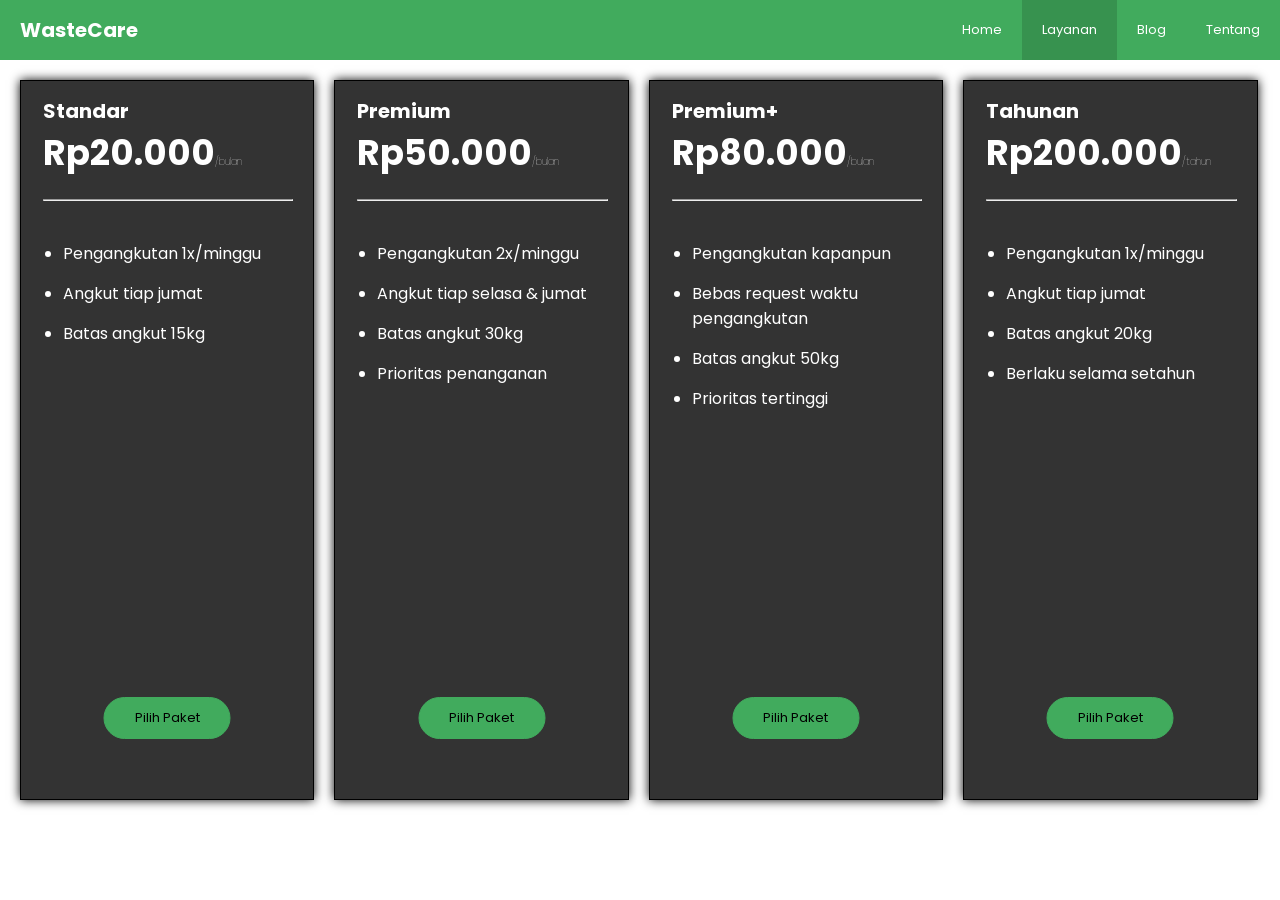
<file: layanan.html>
<!DOCTYPE html>
<html lang="id">
    <head>
        <meta charset="UTF-8">
        <meta name="viewport" content="width=device-width, initial-scale=1.0">
        <title>WasteCare</title>
        <link href="style.css" rel="stylesheet" type="text/css">
        <link href="https://fonts.googleapis.com/css2?family=Poppins&display=swap" rel="stylesheet">
    </head>
    <body class="layanan">
        <nav class="nav-atas">
            <div class="title">
                <a href="index.html">WasteCare</a>
            </div>
            <ul>
                <li><a href="index.html">Home</a></li>
                <li><a href="layanan.html" class="active">Layanan</a></li>
                <li><a href="blog.html">Blog</a></li>
                <li><a href="tentang.html">Tentang</a></li>
            </ul>
        </nav>
        <div class="member">
            <div class="card">
                    <div class="text">
                        <h1>Standar</h1>
                            <div class="tag">
                                <p class="harga">Rp20.000</p><p>/bulan</p>
                            </div>
                            <hr>
                            <br>
                            <ul>
                                <li>Pengangkutan 1x/minggu</li>
                                <li>Angkut tiap jumat</li>
                                <li>Batas angkut 15kg</li>
                            </ul>
                    </div>
                <div class="button">
                    <a href="standar.html">Pilih Paket</a>
                </div>
            </div>
            <div class="card">
                    <div class="text">
                        <h1>Premium</h1>
                            <div class="tag">
                                <p class="harga">Rp50.000</p><p>/bulan</p>
                            </div>
                            <hr>
                            <br>
                            <ul>
                                <li>Pengangkutan 2x/minggu</li>
                                <li>Angkut tiap selasa & jumat</li>
                                <li>Batas angkut 30kg</li>
                                <li>Prioritas penanganan</li>
                            </ul>
                    </div>
                <div class="button">
                    <a href="premium.html">Pilih Paket</a>
                  </div>
            </div>
            <div class="card">
                    <div class="text">
                        <h1>Premium+</h1>
                            <div class="tag">
                                <p class="harga">Rp80.000</p><p>/bulan</p>
                            </div>
                            <hr>
                            <br>
                            <ul>
                                <li>Pengangkutan kapanpun</li>
                                <li>Bebas request waktu pengangkutan</li>
                                <li>Batas angkut 50kg</li>
                                <li>Prioritas tertinggi</li>
                            </ul>
                    </div>
                <div class="button">
                    <a href="premiumplus.html">Pilih Paket</a>
                  </div>
            </div>
            <div class="card">
                    <div class="text">
                        <h1>Tahunan</h1>
                            <div class="tag">
                                <p class="harga">Rp200.000</p><p>/tahun</p>
                            </div>
                            <hr>
                            <br>
                            <ul>
                                <li>Pengangkutan 1x/minggu</li>
                                <li>Angkut tiap jumat</li>
                                <li>Batas angkut 20kg</li>
                                <li>Berlaku selama setahun</li>
                            </ul>
                    </div>
                <div class="button">
                    <a href="tahunan.html">Pilih Paket</a>
                  </div>
            </div>
        </div>
    </body>
</html>
</file>
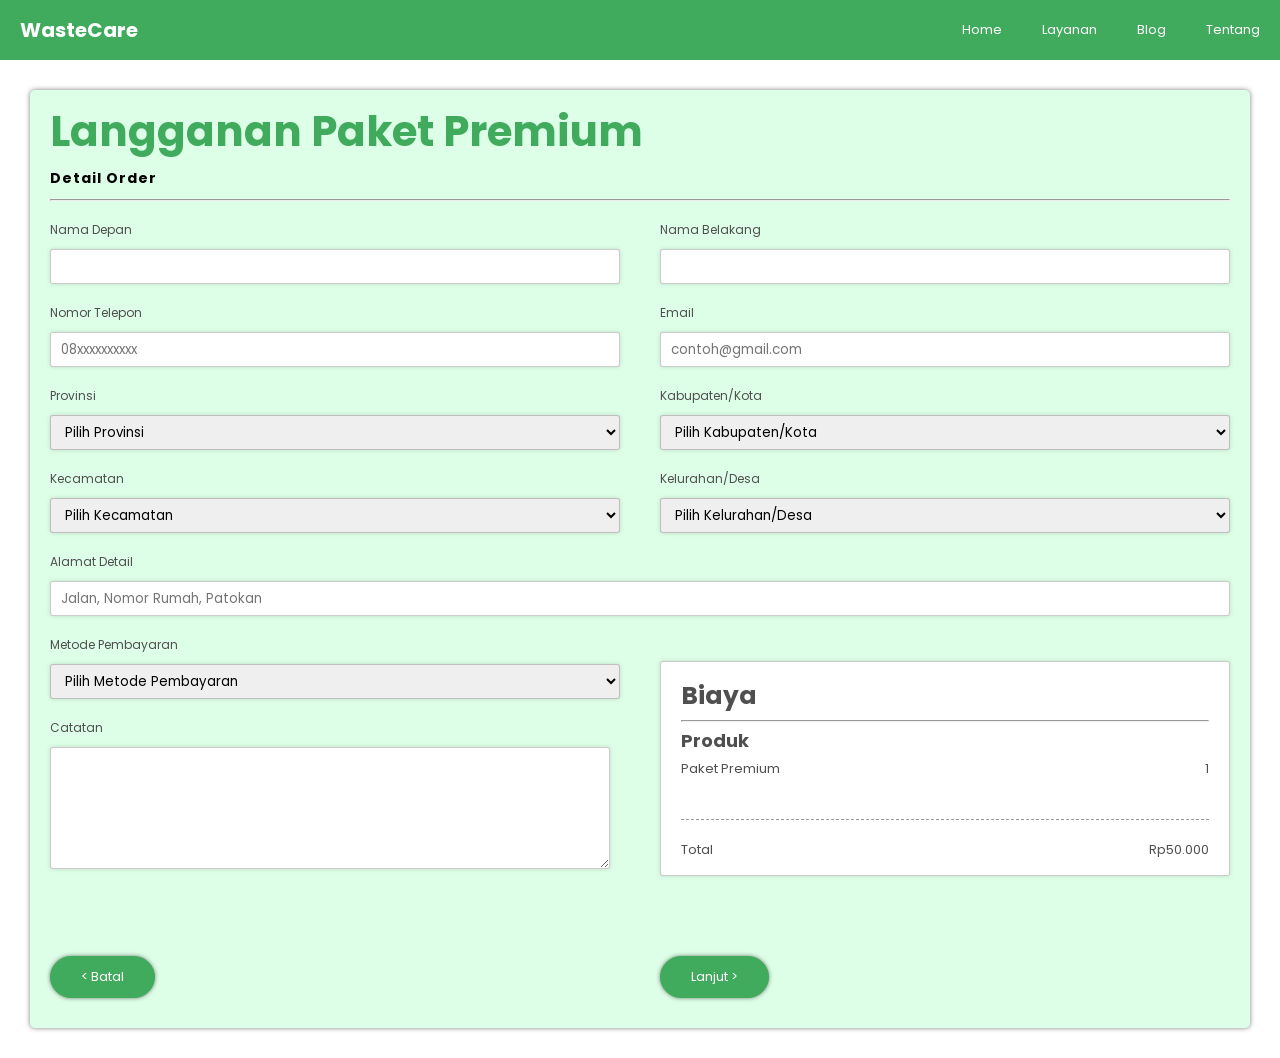
<file: premium.html>
<!DOCTYPE html>
<html>
    <head>
        <meta charset="UTF-8">
        <meta name="viewport" content="width=device-width, initial-scale=1.0">
        <title>WasteCare</title>
        <link href="style.css" rel="stylesheet" type="text/css">
        <link href="https://fonts.googleapis.com/css2?family=Poppins&display=swap" rel="stylesheet">
    </head>
    <body>
        <nav class="nav-atas">
            <div class="title">
                <a href="index.html">WasteCare</a>
            </div>
            <ul>
                <li><a href="index.html">Home</a></li>
                <li><a href="layanan.html">Layanan</a></li>
                <li><a href="blog.html">Blog</a></li>
                <li><a href="tentang.html">Tentang</a></li>
            </ul>
        </nav>
        <div class="form-order">
            <div class="form-head">
                <h1>Langganan Paket Premium</h1>
                <h2>Detail Order</h2>
                <hr>
            </div>
            <form class="form-body">
                <div class="form-input">
                    <label>Nama Depan</label>
                    <input type="text" name="nama-depan">
                </div>
                <div class="form-input">
                    <label>Nama Belakang</label>
                    <input type="text" name="nama-belakang">
                </div>
                <div class="form-input">
                    <label>Nomor Telepon</label>
                    <input type="tel" name="telepon" placeholder="08xxxxxxxxxx">
                </div>
                <div class="form-input">
                    <label>Email</label>
                    <input type="email" name="email" placeholder="contoh@gmail.com">
                </div>
                <div class="form-input">
                    <label for="provinsi">Provinsi</label>
                    <select id="provinsi" name="provinsi">
                        <option disabled selected>Pilih Provinsi</option>
                        <option value="jawa-tengah">Jawa Tengah</option>
                    </select>
                </div>
                <div class="form-input">
                    <label for="kabupaten">Kabupaten/Kota</label>
                    <select id="kabupaten" name="kabupaten">
                        <option disabled selected>Pilih Kabupaten/Kota</option>
                        <option value="surakarta">Surakarta</option>
                        <option value="sukoharjo">Sukoharjo</option>
                        <option value="karanganyar">Karanganyar</option>
                        <option value="boyolali">Boyolali</option>
                        <option value="klaten">Klaten</option>
                        <option value="salatiga">Salatiga</option>
                    </select>
                </div>
                <div class="form-input">
                    <label for="kecamatan">Kecamatan</label>
                    <select id="kecamatan" name="kecamatan">
                        <option disabled selected>Pilih Kecamatan</option>
                        <option value="laweyan">Laweyan</option>
                        <option value="serengan">Serengan</option>
                        <option value="pasar_kliwon">Pasar Kliwon</option>
                        <option value="jebres">Jebres</option>
                        <option value="banjarsari">Banjarsari</option>
                    </select>
                </div>
                <div class="form-input">
                    <label for="kelurahan">Kelurahan/Desa</label>
                    <select id="kelurahan" name="kelurahan">
                        <option disabled selected>Pilih Kelurahan/Desa</option>
                        <option value="mojosongo">Mojosongo</option>
                        <option value="pucangsawit">Pucangsawit</option>
                        <option value="kepatihan_wetan">Kepatihan Wetan</option>
                        <option value="kepatihan_kulon">Kepatihan Kulon</option>
                        <option value="sudiroprajan">Sudiroprajan</option>
                        <option value="gandekan">Gandekan</option>
                        <option value="purwodiningratan">Purwodiningratan</option>
                    </select>
                </div>
                <div class="form-input full">
                    <label>Alamat Detail</label>
                    <input type="text" name="alamat-detail" placeholder="Jalan, Nomor Rumah, Patokan">
                </div>
                <div class="form-input">
                    <label>Metode Pembayaran</label>
                    <select name="pembayaran">
                        <option disabled selected>Pilih Metode Pembayaran</option>
                        <optgroup label="Cash">
                            <option value="cash">Bayar Langsung Ke Petugas</option>
                        </optgroup>
                        <optgroup label="E-Wallet">
                            <option value="gopay">GoPay</option>
                            <option value="ovo">OVO</option>
                            <option value="dana">DANA</option>
                            <option value="shopeepay">SHOPEEPAY</option>
                        </optgroup>
                        <optgroup label="Bank">
                            <option value="bca">BCA</option>
                            <option value="bri">BRI</option>
                            <option value="bni">BNI</option>
                            <option value="mandiri">MANDIRI</option>
                        </optgroup>
                    </select>
                    <label>Catatan</label>
                    <textarea name="catatan" rows="5""></textarea></br>
                </div>
                <div class="price">
                    <h1>Biaya</h1>
                    <hr>
                    <h2>Produk</h2>
                    <div class="produk">
                        <p>Paket Premium</p>
                        <div class="quantity">
                            <p>1</p>
                        </div>
                    </div>
                    <div class="dotted-line">
                        <hr>
                    </div>
                    <div class="produk">
                        <p>Total</p>
                        <div class="quantity">
                            <p>Rp50.000</p>
                        </div>
                    </div>
                </div>
                <div class="form-input">
                    <div class="button">
                        <a href="layanan.html">< Batal</a>
                    </div>
                </div>
                <div class="form-input">
                    <div class="button">
                        <div class="right">
                            <a href="#">Lanjut ></a>
                        </div>
                    </div>
                </div>
            </form>
        </div>
    </body>
</html>
</file>
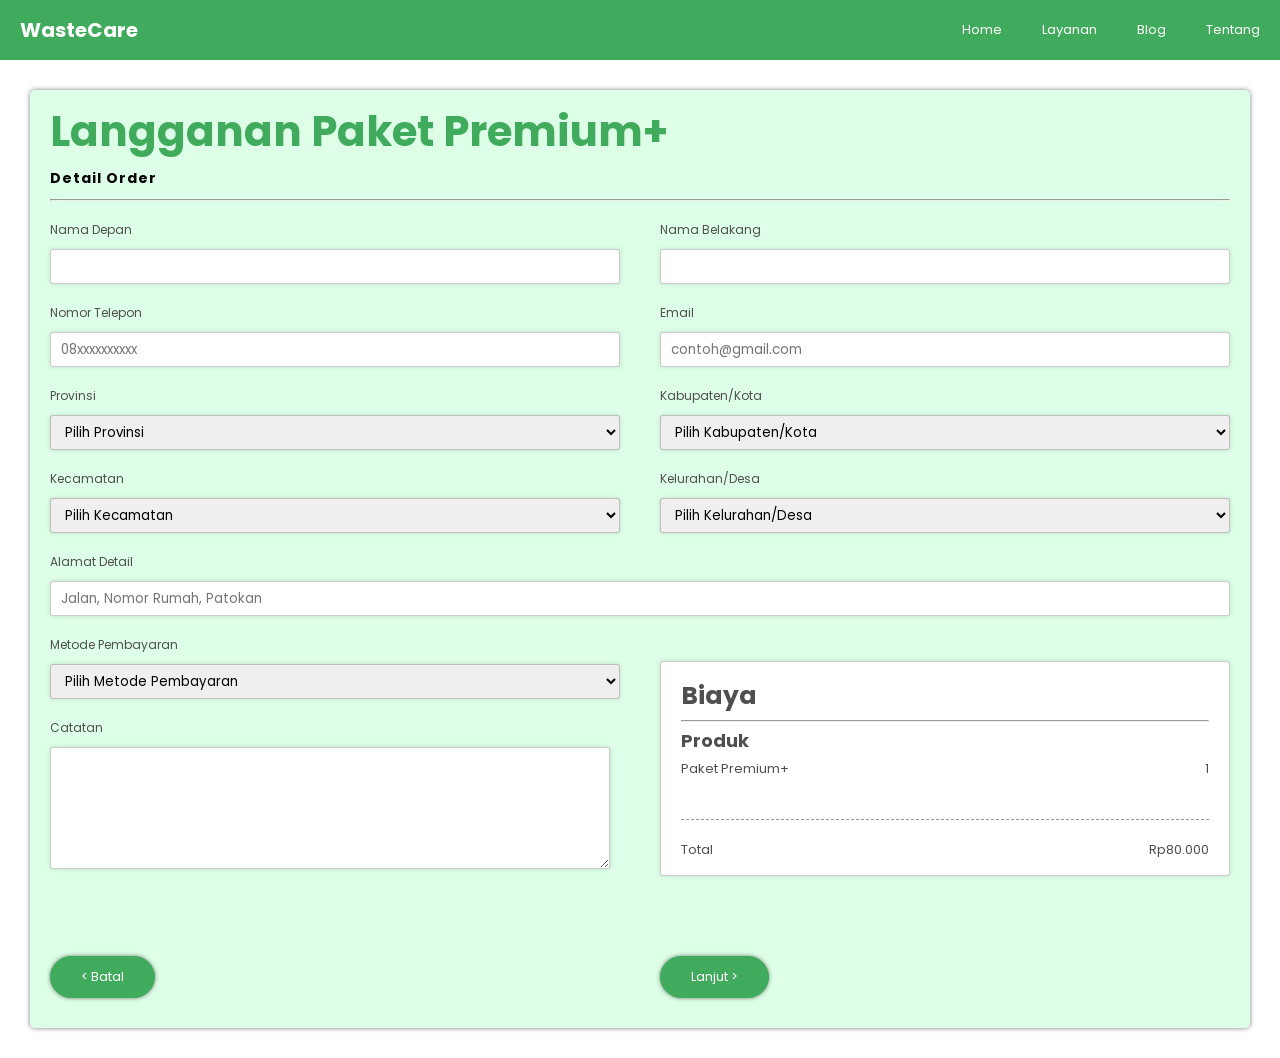
<file: premiumplus.html>
<!DOCTYPE html>
<html>
    <head>
        <meta charset="UTF-8">
        <meta name="viewport" content="width=device-width, initial-scale=1.0">
        <title>WasteCare</title>
        <link href="style.css" rel="stylesheet" type="text/css">
        <link href="https://fonts.googleapis.com/css2?family=Poppins&display=swap" rel="stylesheet">
    </head>
    <body>
        <nav class="nav-atas">
            <div class="title">
                <a href="index.html">WasteCare</a>
            </div>
            <ul>
                <li><a href="index.html">Home</a></li>
                <li><a href="layanan.html">Layanan</a></li>
                <li><a href="blog.html">Blog</a></li>
                <li><a href="tentang.html">Tentang</a></li>
            </ul>
        </nav>
        <div class="form-order">
            <div class="form-head">
                <h1>Langganan Paket Premium+</h1>
                <h2>Detail Order</h2>
                <hr>
            </div>
            <form class="form-body">
                <div class="form-input">
                    <label>Nama Depan</label>
                    <input type="text" name="nama-depan">
                </div>
                <div class="form-input">
                    <label>Nama Belakang</label>
                    <input type="text" name="nama-belakang">
                </div>
                <div class="form-input">
                    <label>Nomor Telepon</label>
                    <input type="tel" name="telepon" placeholder="08xxxxxxxxxx">
                </div>
                <div class="form-input">
                    <label>Email</label>
                    <input type="email" name="email" placeholder="contoh@gmail.com">
                </div>
                <div class="form-input">
                    <label for="provinsi">Provinsi</label>
                    <select id="provinsi" name="provinsi">
                        <option disabled selected>Pilih Provinsi</option>
                        <option value="jawa-tengah">Jawa Tengah</option>
                    </select>
                </div>
                <div class="form-input">
                    <label for="kabupaten">Kabupaten/Kota</label>
                    <select id="kabupaten" name="kabupaten">
                        <option disabled selected>Pilih Kabupaten/Kota</option>
                        <option value="surakarta">Surakarta</option>
                        <option value="sukoharjo">Sukoharjo</option>
                        <option value="karanganyar">Karanganyar</option>
                        <option value="boyolali">Boyolali</option>
                        <option value="klaten">Klaten</option>
                        <option value="salatiga">Salatiga</option>
                    </select>
                </div>
                <div class="form-input">
                    <label for="kecamatan">Kecamatan</label>
                    <select id="kecamatan" name="kecamatan">
                        <option disabled selected>Pilih Kecamatan</option>
                        <option value="laweyan">Laweyan</option>
                        <option value="serengan">Serengan</option>
                        <option value="pasar_kliwon">Pasar Kliwon</option>
                        <option value="jebres">Jebres</option>
                        <option value="banjarsari">Banjarsari</option>
                    </select>
                </div>
                <div class="form-input">
                    <label for="kelurahan">Kelurahan/Desa</label>
                    <select id="kelurahan" name="kelurahan">
                        <option disabled selected>Pilih Kelurahan/Desa</option>
                        <option value="mojosongo">Mojosongo</option>
                        <option value="pucangsawit">Pucangsawit</option>
                        <option value="kepatihan_wetan">Kepatihan Wetan</option>
                        <option value="kepatihan_kulon">Kepatihan Kulon</option>
                        <option value="sudiroprajan">Sudiroprajan</option>
                        <option value="gandekan">Gandekan</option>
                        <option value="purwodiningratan">Purwodiningratan</option>
                    </select>
                </div>
                <div class="form-input full">
                    <label>Alamat Detail</label>
                    <input type="text" name="alamat-detail" placeholder="Jalan, Nomor Rumah, Patokan">
                </div>
                <div class="form-input">
                    <label>Metode Pembayaran</label>
                    <select name="pembayaran">
                        <option disabled selected>Pilih Metode Pembayaran</option>
                        <optgroup label="Cash">
                            <option value="cash">Bayar Langsung Ke Petugas</option>
                        </optgroup>
                        <optgroup label="E-Wallet">
                            <option value="gopay">GoPay</option>
                            <option value="ovo">OVO</option>
                            <option value="dana">DANA</option>
                            <option value="shopeepay">SHOPEEPAY</option>
                        </optgroup>
                        <optgroup label="Bank">
                            <option value="bca">BCA</option>
                            <option value="bri">BRI</option>
                            <option value="bni">BNI</option>
                            <option value="mandiri">MANDIRI</option>
                        </optgroup>
                    </select>
                    <label>Catatan</label>
                    <textarea name="catatan" rows="5""></textarea></br>
                </div>
                <div class="price">
                    <h1>Biaya</h1>
                    <hr>
                    <h2>Produk</h2>
                    <div class="produk">
                        <p>Paket Premium+</p>
                        <div class="quantity">
                            <p>1</p>
                        </div>
                    </div>
                    <div class="dotted-line">
                        <hr>
                    </div>
                    <div class="produk">
                        <p>Total</p>
                        <div class="quantity">
                            <p>Rp80.000</p>
                        </div>
                    </div>
                </div>
                <div class="form-input">
                    <div class="button">
                        <a href="layanan.html">< Batal</a>
                    </div>
                </div>
                <div class="form-input">
                    <div class="button">
                        <div class="right">
                            <a href="#">Lanjut ></a>
                        </div>
                    </div>
                </div>
            </form>
        </div>
    </body>
</html>
</file>
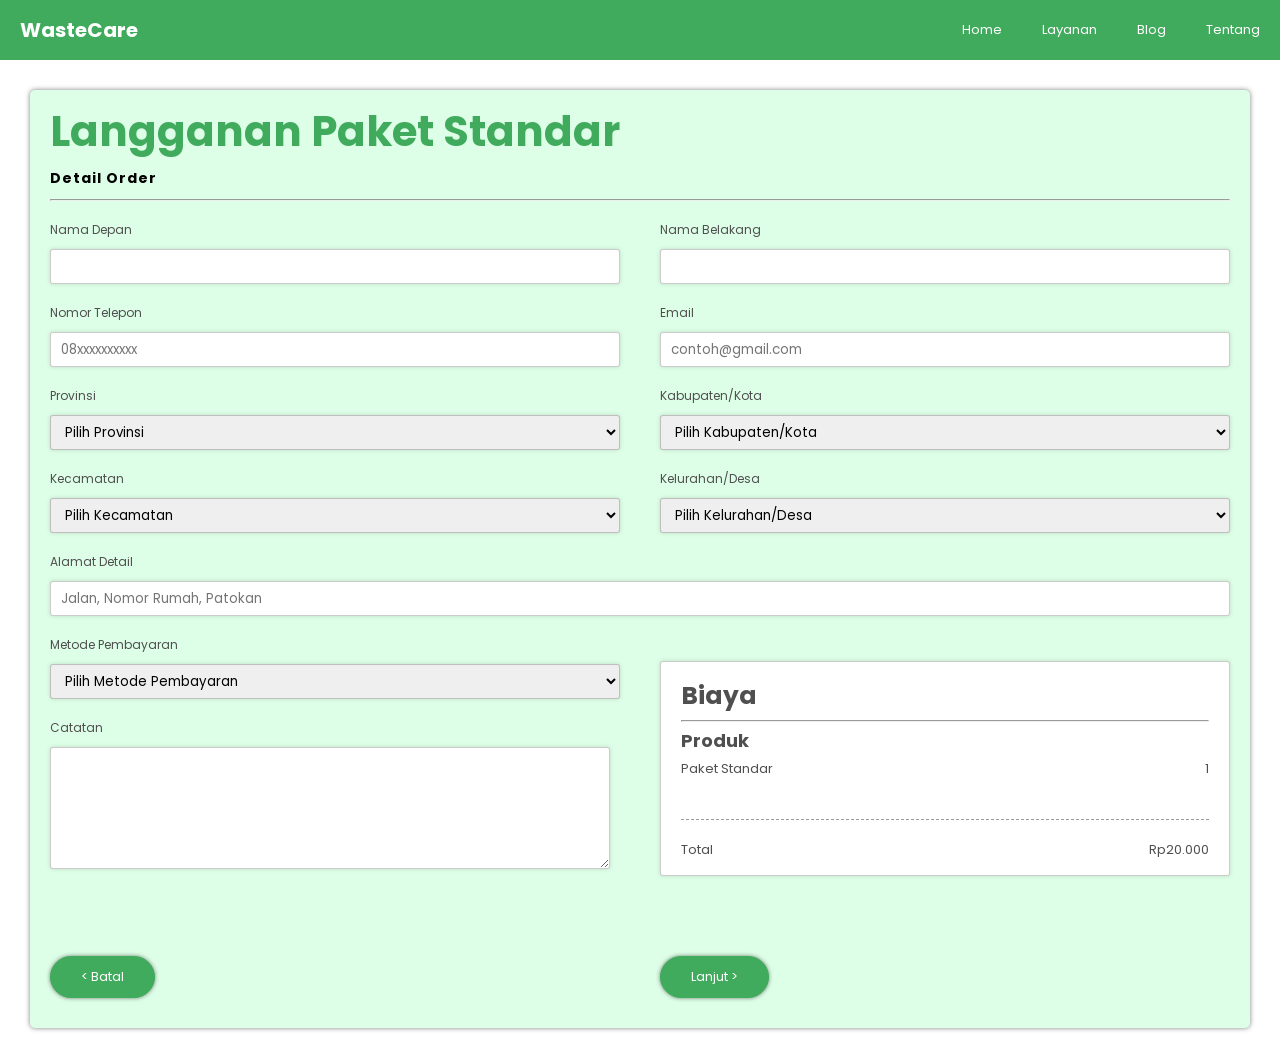
<file: standar.html>
<!DOCTYPE html>
<html>
    <head>
        <meta charset="UTF-8">
        <meta name="viewport" content="width=device-width, initial-scale=1.0">
        <title>WasteCare</title>
        <link href="style.css" rel="stylesheet" type="text/css">
        <link href="https://fonts.googleapis.com/css2?family=Poppins&display=swap" rel="stylesheet">
    </head>
    <body>
        <nav class="nav-atas">
            <div class="title">
                <a href="index.html">WasteCare</a>
            </div>
            <ul>
                <li><a href="index.html">Home</a></li>
                <li><a href="layanan.html">Layanan</a></li>
                <li><a href="blog.html">Blog</a></li>
                <li><a href="tentang.html">Tentang</a></li>
            </ul>
        </nav>
        <div class="form-order">
            <div class="form-head">
                <h1>Langganan Paket Standar</h1>
                <h2>Detail Order</h2>
                <hr>
            </div>
            <form class="form-body">
                <div class="form-input">
                    <label>Nama Depan</label>
                    <input type="text" name="nama-depan">
                </div>
                <div class="form-input">
                    <label>Nama Belakang</label>
                    <input type="text" name="nama-belakang">
                </div>
                <div class="form-input">
                    <label>Nomor Telepon</label>
                    <input type="tel" name="telepon" placeholder="08xxxxxxxxxx">
                </div>
                <div class="form-input">
                    <label>Email</label>
                    <input type="email" name="email" placeholder="contoh@gmail.com">
                </div>
                <div class="form-input">
                    <label for="provinsi">Provinsi</label>
                    <select id="provinsi" name="provinsi">
                        <option disabled selected>Pilih Provinsi</option>
                        <option value="jawa-tengah">Jawa Tengah</option>
                    </select>
                </div>
                <div class="form-input">
                    <label for="kabupaten">Kabupaten/Kota</label>
                    <select id="kabupaten" name="kabupaten">
                        <option disabled selected>Pilih Kabupaten/Kota</option>
                        <option value="surakarta">Surakarta</option>
                        <option value="sukoharjo">Sukoharjo</option>
                        <option value="karanganyar">Karanganyar</option>
                        <option value="boyolali">Boyolali</option>
                        <option value="klaten">Klaten</option>
                        <option value="salatiga">Salatiga</option>
                    </select>
                </div>
                <div class="form-input">
                    <label for="kecamatan">Kecamatan</label>
                    <select id="kecamatan" name="kecamatan">
                        <option disabled selected>Pilih Kecamatan</option>
                        <option value="laweyan">Laweyan</option>
                        <option value="serengan">Serengan</option>
                        <option value="pasar_kliwon">Pasar Kliwon</option>
                        <option value="jebres">Jebres</option>
                        <option value="banjarsari">Banjarsari</option>
                    </select>
                </div>
                <div class="form-input">
                    <label for="kelurahan">Kelurahan/Desa</label>
                    <select id="kelurahan" name="kelurahan">
                        <option disabled selected>Pilih Kelurahan/Desa</option>
                        <option value="mojosongo">Mojosongo</option>
                        <option value="pucangsawit">Pucangsawit</option>
                        <option value="kepatihan_wetan">Kepatihan Wetan</option>
                        <option value="kepatihan_kulon">Kepatihan Kulon</option>
                        <option value="sudiroprajan">Sudiroprajan</option>
                        <option value="gandekan">Gandekan</option>
                        <option value="purwodiningratan">Purwodiningratan</option>
                    </select>
                </div>
                <div class="form-input full">
                    <label>Alamat Detail</label>
                    <input type="text" name="alamat-detail" placeholder="Jalan, Nomor Rumah, Patokan">
                </div>
                <div class="form-input">
                    <label>Metode Pembayaran</label>
                    <select name="pembayaran">
                        <option disabled selected>Pilih Metode Pembayaran</option>
                        <optgroup label="Cash">
                            <option value="cash">Bayar Langsung Ke Petugas</option>
                        </optgroup>
                        <optgroup label="E-Wallet">
                            <option value="gopay">GoPay</option>
                            <option value="ovo">OVO</option>
                            <option value="dana">DANA</option>
                            <option value="shopeepay">SHOPEEPAY</option>
                        </optgroup>
                        <optgroup label="Bank">
                            <option value="bca">BCA</option>
                            <option value="bri">BRI</option>
                            <option value="bni">BNI</option>
                            <option value="mandiri">MANDIRI</option>
                        </optgroup>
                    </select>
                    <label>Catatan</label>
                    <textarea name="catatan" rows="5""></textarea></br>
                </div>
                <div class="price">
                    <h1>Biaya</h1>
                    <hr>
                    <h2>Produk</h2>
                    <div class="produk">
                        <p>Paket Standar</p>
                        <div class="quantity">
                            <p>1</p>
                        </div>
                    </div>
                    <div class="dotted-line">
                        <hr>
                    </div>
                    <div class="produk">
                        <p>Total</p>
                        <div class="quantity">
                            <p>Rp20.000</p>
                        </div>
                    </div>
                </div>
                <div class="form-input">
                    <div class="button">
                        <a href="layanan.html">< Batal</a>
                    </div>
                </div>
                <div class="form-input">
                    <div class="button">
                        <div class="right">
                            <a href="#">Lanjut ></a>
                        </div>
                    </div>
                </div>
            </form>
        </div>
    </body>
</html>
</file>
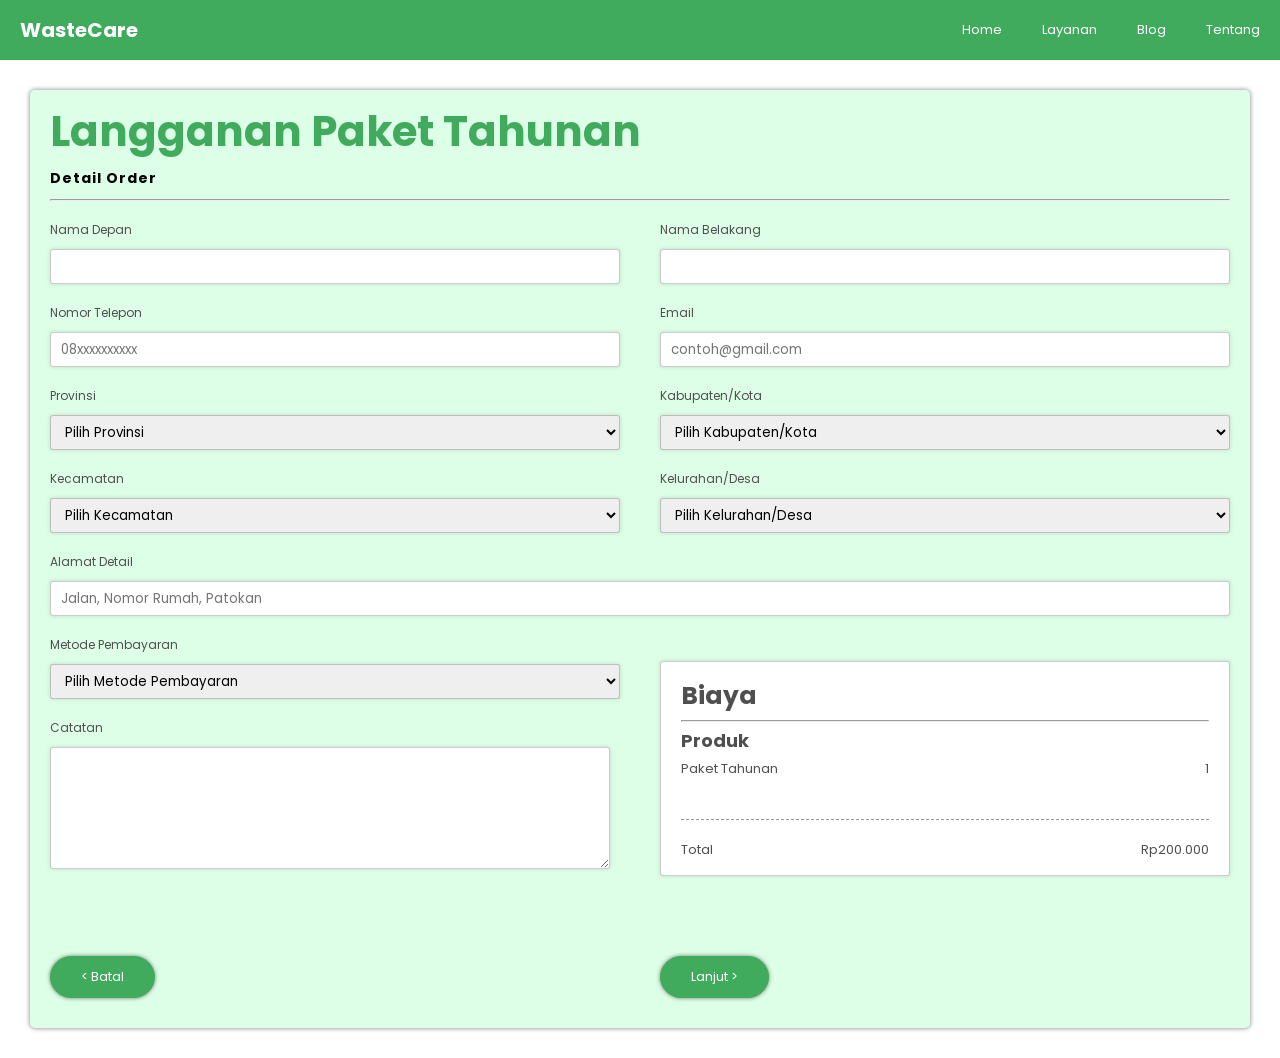
<file: tahunan.html>
<!DOCTYPE html>
<html>
    <head>
        <meta charset="UTF-8">
        <meta name="viewport" content="width=device-width, initial-scale=1.0">
        <title>WasteCare</title>
        <link href="style.css" rel="stylesheet" type="text/css">
        <link href="https://fonts.googleapis.com/css2?family=Poppins&display=swap" rel="stylesheet">
    </head>
    <body>
        <nav class="nav-atas">
            <div class="title">
                <a href="index.html">WasteCare</a>
            </div>
            <ul>
                <li><a href="index.html">Home</a></li>
                <li><a href="layanan.html">Layanan</a></li>
                <li><a href="blog.html">Blog</a></li>
                <li><a href="tentang.html">Tentang</a></li>
            </ul>
        </nav>
        <div class="form-order">
            <div class="form-head">
                <h1>Langganan Paket Tahunan</h1>
                <h2>Detail Order</h2>
                <hr>
            </div>
            <form class="form-body">
                <div class="form-input">
                    <label>Nama Depan</label>
                    <input type="text" name="nama-depan">
                </div>
                <div class="form-input">
                    <label>Nama Belakang</label>
                    <input type="text" name="nama-belakang">
                </div>
                <div class="form-input">
                    <label>Nomor Telepon</label>
                    <input type="tel" name="telepon" placeholder="08xxxxxxxxxx">
                </div>
                <div class="form-input">
                    <label>Email</label>
                    <input type="email" name="email" placeholder="contoh@gmail.com">
                </div>
                <div class="form-input">
                    <label for="provinsi">Provinsi</label>
                    <select id="provinsi" name="provinsi">
                        <option disabled selected>Pilih Provinsi</option>
                        <option value="jawa-tengah">Jawa Tengah</option>
                    </select>
                </div>
                <div class="form-input">
                    <label for="kabupaten">Kabupaten/Kota</label>
                    <select id="kabupaten" name="kabupaten">
                        <option disabled selected>Pilih Kabupaten/Kota</option>
                        <option value="surakarta">Surakarta</option>
                        <option value="sukoharjo">Sukoharjo</option>
                        <option value="karanganyar">Karanganyar</option>
                        <option value="boyolali">Boyolali</option>
                        <option value="klaten">Klaten</option>
                        <option value="salatiga">Salatiga</option>
                    </select>
                </div>
                <div class="form-input">
                    <label for="kecamatan">Kecamatan</label>
                    <select id="kecamatan" name="kecamatan">
                        <option disabled selected>Pilih Kecamatan</option>
                        <option value="laweyan">Laweyan</option>
                        <option value="serengan">Serengan</option>
                        <option value="pasar_kliwon">Pasar Kliwon</option>
                        <option value="jebres">Jebres</option>
                        <option value="banjarsari">Banjarsari</option>
                    </select>
                </div>
                <div class="form-input">
                    <label for="kelurahan">Kelurahan/Desa</label>
                    <select id="kelurahan" name="kelurahan">
                        <option disabled selected>Pilih Kelurahan/Desa</option>
                        <option value="mojosongo">Mojosongo</option>
                        <option value="pucangsawit">Pucangsawit</option>
                        <option value="kepatihan_wetan">Kepatihan Wetan</option>
                        <option value="kepatihan_kulon">Kepatihan Kulon</option>
                        <option value="sudiroprajan">Sudiroprajan</option>
                        <option value="gandekan">Gandekan</option>
                        <option value="purwodiningratan">Purwodiningratan</option>
                    </select>
                </div>
                <div class="form-input full">
                    <label>Alamat Detail</label>
                    <input type="text" name="alamat-detail" placeholder="Jalan, Nomor Rumah, Patokan">
                </div>
                <div class="form-input">
                    <label>Metode Pembayaran</label>
                    <select name="pembayaran">
                        <option disabled selected>Pilih Metode Pembayaran</option>
                        <optgroup label="Cash">
                            <option value="cash">Bayar Langsung Ke Petugas</option>
                        </optgroup>
                        <optgroup label="E-Wallet">
                            <option value="gopay">GoPay</option>
                            <option value="ovo">OVO</option>
                            <option value="dana">DANA</option>
                            <option value="shopeepay">SHOPEEPAY</option>
                        </optgroup>
                        <optgroup label="Bank">
                            <option value="bca">BCA</option>
                            <option value="bri">BRI</option>
                            <option value="bni">BNI</option>
                            <option value="mandiri">MANDIRI</option>
                        </optgroup>
                    </select>
                    <label>Catatan</label>
                    <textarea name="catatan" rows="5"></textarea></br>
                </div>
                <div class="price">
                    <h1>Biaya</h1>
                    <hr>
                    <h2>Produk</h2>
                    <div class="produk">
                        <p>Paket Tahunan</p>
                        <div class="quantity">
                            <p>1</p>
                        </div>
                    </div>
                    <div class="dotted-line">
                        <hr>
                    </div>
                    <div class="produk">
                        <p>Total</p>
                        <div class="quantity">
                            <p>Rp200.000</p>
                        </div>
                    </div>
                </div>
                <div class="form-input">
                    <div class="button">
                        <a href="layanan.html">< Batal</a>
                    </div>
                </div>
                <div class="form-input">
                    <div class="button">
                        <div class="right">
                            <a href="#">Lanjut ></a>
                        </div>
                    </div>
                </div>
            </form>
        </div>
    </body>
</html>
</file>
<file: style.css>
* {
   margin: 0;
   padding: 0;
   box-sizing: border-box;
   font-family: 'Poppins', sans-serif;
}

body {
    padding-top: 60px;
}

.layanan {
    background-image: url(https://circleboom.com/blog/content/images/size/w600/2024/02/How_do_I_delete_posts_I-ve_liked_on_Twitter.jpg);
    background-size: cover;
    background-repeat: no-repeat;
}

.nav-atas {
    background-color: #41AB5D;
    width: 100%;
    position: fixed;
    top: 0;
    left: 0;
    padding: 20px 0 20px 20px;
    display: flex;
    align-items: center;
    height: 60px;
}

.nav-atas .title a {
    font-size: 20px;
    font-weight: bold;
    color:white;
    text-decoration: none;
}

.nav-atas ul {
    margin-left: auto;
    display: flex;
}

.nav-atas ul li {
    height: 60px;
    list-style: none;
}

.nav-atas li a{
    font-size: 13px;
    display: flex;
    align-items: center;
    height: 100%;
    padding: 0 20px;
    color: white;
    text-decoration: none;
}

.nav-atas li a:hover {
    background-color: rgba(255,255,255,0.1);
    transition: 0.3s;
}

.nav-atas li a.active {
    background-color: rgba(0,0,0,0.15);
}

.member {
    display: flex;
}

.member .card { 
    position: relative;
    width: 23%;
    height: 80vh;
    margin: 20px 0px 0px 20px;
    background-color: rgba(0,0,0,0.8);
    border: solid thin black;
    box-shadow: 0 0 10px #000000;
}

.member .card .text {
    color: white;
    padding: 15px 0 0 22px;
}

.member .card h1 {
    font-size: 20px;
}

.card .harga {
    font-size: 35px;
    font-weight: bolder;
}

.card p {
    font-size: 10px;
    font-weight: lighter;
}

.card .tag {
    display: flex;
    align-items: baseline;
}

.card hr {
    margin-top: 20px;
    margin-right: 20px;
}

.card ul {
    padding-left: 20px;
}

.card ul li {
    margin-top: 15px;
}

.card .button {
    bottom: 30px;
    left: 50%;
    transform: translateX(-50%);
    position: absolute;
    display: flex;
    margin: 100px 0 30px 0;
    justify-content: center;
}

.card .button a {
    font-size: 13px;
    display: inline-block;
    padding: 10px 30px;
    border: thin solid #41AB5D;
    background-color: #41AB5D;
    color: #000000;
    text-decoration: none;
    border-radius: 30px;
    cursor: pointer;
}

.card .button a:hover {
    background-color: rgba(0,0,0,0);
    border: thin solid #41AB5D;
    color: #41AB5D;
    transition: 0.2s;
}




.form-order {
    background-color: #deffe7;
    box-shadow: 0 0 5px rgba(0, 0, 0, 0.5);
    border: none;
    margin: 30px;
    border-radius: 5px;
    padding: 0 20px;
}

.form-head h1 {
    font-size: 42px;
    color: #41AB5D;
    font-weight: bolder;
    padding: 10px 0 0 0;
}

.form-head h2 {
    padding: 5px 0 10px 0;
    font-size: 14px;
    letter-spacing: 1px;
}

.form-body {
    margin-right: 0;
    display: grid;
    grid-template-columns: 1fr 1fr;
    color: #4f4f4f;
    font-size: 12px;
    width: 100%;
    column-gap: 40px;
}
    
.form-input.full {
    grid-column: 1 / -1;
}

.form-input textarea {
    padding: 10px;
    width: 100%;
    max-width: 560px;
    border: solid thin rgba(0, 0, 0, 0.2);;
    border-radius: 3px;
    box-shadow: 0 0 4px rgba(0, 0, 0, 0.15);
}

.form-input textarea:focus {
    outline: none;
    border: 1.5px solid #41AB5D;
}

.form-input label {
    display: block;
    margin: 20px 0 10px 0;
}

.form-input input, select {
    padding: 0 10px;
    border-radius: 3px;
    border: solid thin rgba(0, 0, 0, 0.2);
    box-shadow: 0 0 4px rgba(0, 0, 0, 0.15);
    width: 100%;
    height: 35px;
}

.form-input select{
    cursor: pointer;
}

.form-input input:focus, select:focus {
    outline: none;
    border: 1.5px solid #41AB5D;
}

.form-input .button {
    margin-bottom: 30px;
    margin-top: 80px;
}

.form-input .button .right {
    justify-self: end;
}

.form-input .button a {
    font-size: 13px;
    display: inline-block;
    padding: 10px 30px;
    border: thin solid #41AB5D;
    background-color: #41AB5D;
    box-shadow: 0 0 4px rgba(0, 0, 0, 0.5);
    color: #FFFFFF;
    text-decoration: none;
    border-radius: 30px;
    cursor: pointer;
}

.form-input .button a:hover {
    background-color: #FFFFFF;
    border: thin solid #41AB5D;
    color: #41AB5D;
    transition: 0.2s;
}

.form-body .price {
    background-color: #FFFFFF;
    border: solid thin rgba(0, 0, 0, 0.2);
    padding: 15px 20px;
    margin-top: 45px;
    border-radius: 3px;
    box-shadow: 0 0 4px rgba(0, 0, 0, 0.15);
}

.form-body .price h1 {
    font-size: 25px;
    margin-bottom: 5px;
}

.form-body .price h2 {
    margin-top: 5px;
}

.form-body .price .produk {
    margin-top: 5px;
    grid-template-columns: 1fr 1fr;
    display: grid;
    width: 100%;
}

.form-body .price .produk .quantity {
    justify-self: end;
}

.form-body .price p {
    font-size: 13px;
}

.form-body .price .dotted-line hr {
    margin-top: 40px;
    margin-bottom: 20px;
    border: none;
    border-top: 1px dashed #9A9A9A;
}
</file>
